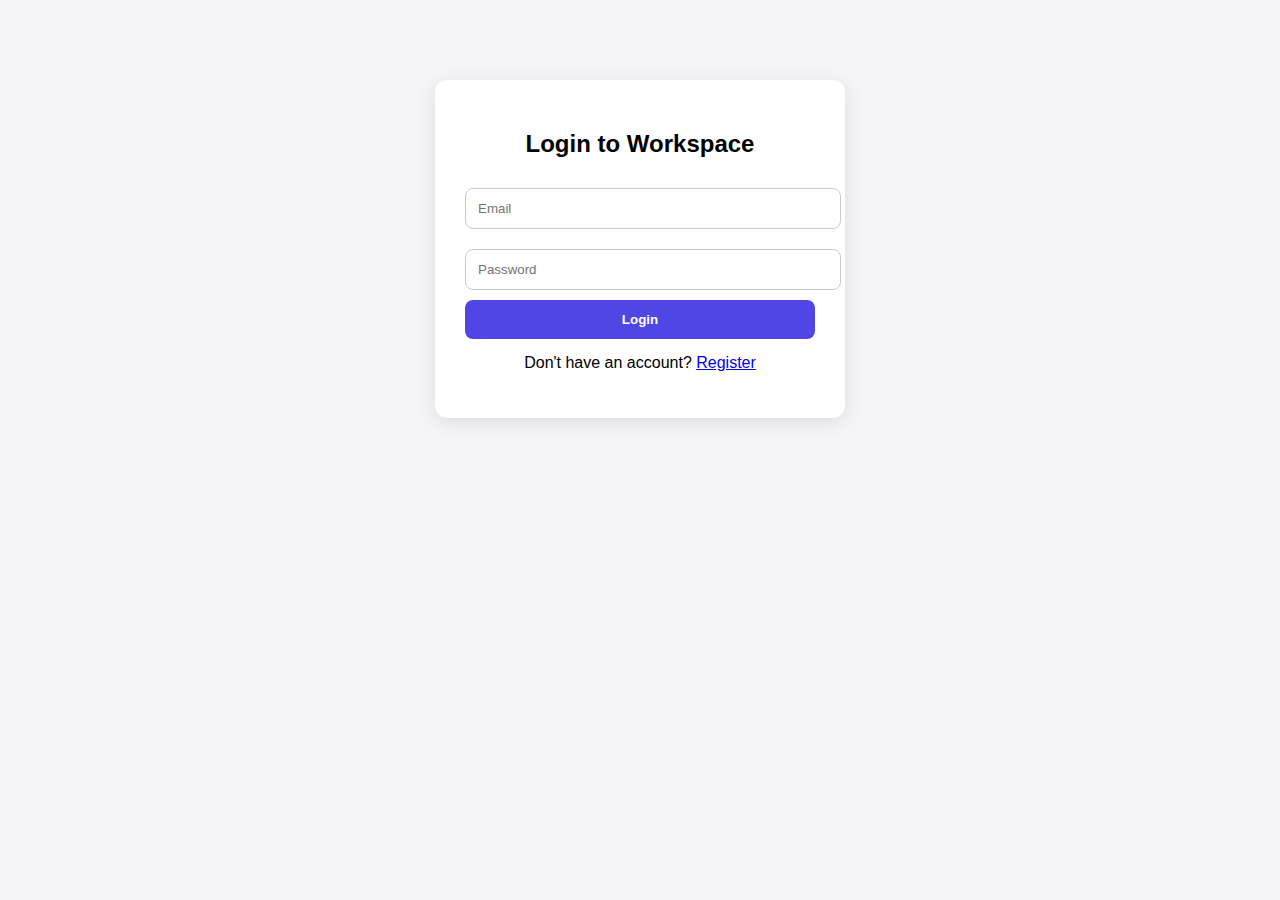
<file: index.html>
<!DOCTYPE html>
<html lang="en">

<head>
    <meta charset="UTF-8" />
    <title>Login - Note Taking</title>
    <link rel="stylesheet" href="styles.css" />
</head>

<body>
    <div class="auth-box">
        <h2>Login to Workspace</h2>
        <form id="loginForm">
            <input type="email" placeholder="Email" required />
            <input type="password" placeholder="Password" required />
            <button type="submit">Login</button>
            <p>Don't have an account? <a href="register.html">Register</a></p>
        </form>
    </div>
    <script src="script.js"></script>
</body>

</html>
</file>
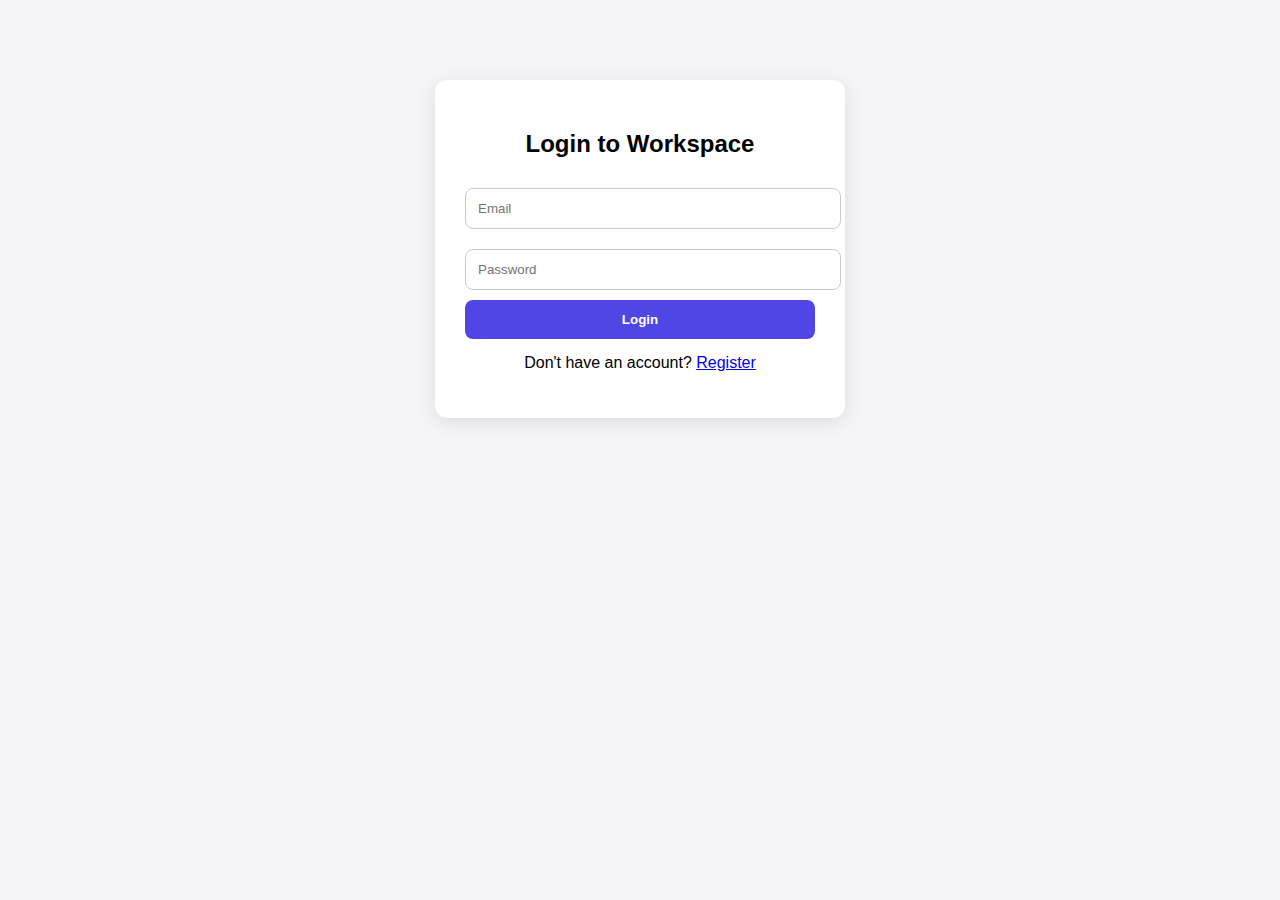
<file: dashboard.html>
<!DOCTYPE html>
<html lang="en">

<head>
  <meta charset="UTF-8" />
  <title>Dashboard - Note Taking</title>
  <link rel="stylesheet" href="styles.css" />
</head>

<body>
  <header>
    <h1>📝 Note Taking App</h1>
    <button onclick="logout()">Logout</button>
  </header>

  <main>
    <div class="note-input">
      <input type="text" id="noteTitle" placeholder="Title" />
      <textarea id="noteContent" placeholder="Write your note..."></textarea>
      <button onclick="addNote()">Add Note</button>
    </div>
    <div class="note-list" id="noteList"></div>
  </main>

  <script src="script.js"></script>
</body>

</html>
</file>
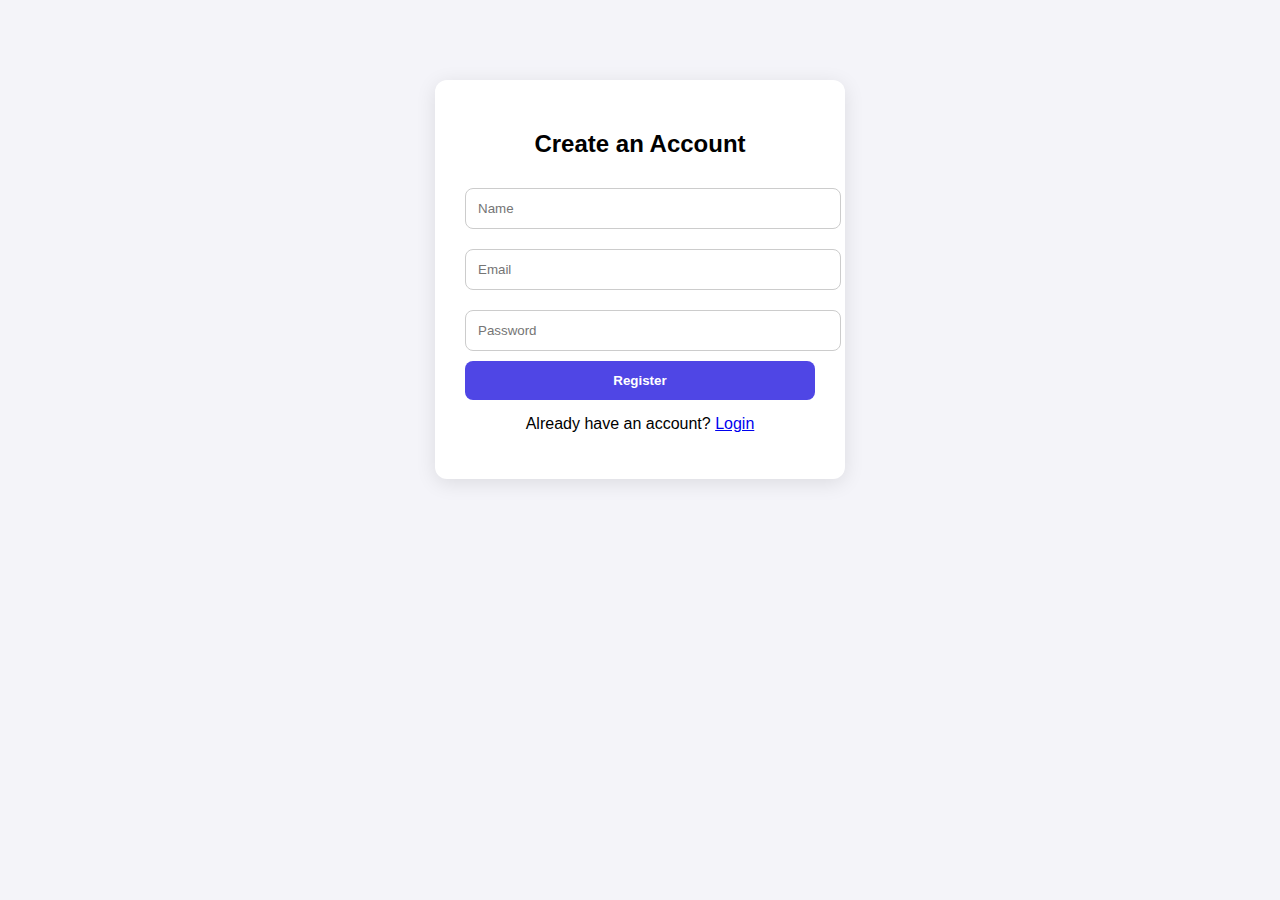
<file: register.html>
<!DOCTYPE html>
<html lang="en">
<head>
  <meta charset="UTF-8" />
  <title>Register - Note Taking</title>
  <link rel="stylesheet" href="styles.css" />
</head>
<body>
  <div class="auth-box">
    <h2>Create an Account</h2>
    <form id="registerForm">
      <input type="text" placeholder="Name" required />
      <input type="email" placeholder="Email" required />
      <input type="password" placeholder="Password" required />
      <button type="submit">Register</button>
      <p>Already have an account? <a href="index.html">Login</a></p>
    </form>
  </div>
  <script src="script.js"></script>
</body>
</html>
</file>
<file: styles.css>
body {
  font-family: "Segoe UI", sans-serif;
  background: #f4f4f9;
  margin: 0;
  padding: 0;
}

.auth-box {
  width: 350px;
  margin: 80px auto;
  background: #fff;
  padding: 30px;
  box-shadow: 0 4px 20px rgba(0, 0, 0, 0.1);
  border-radius: 12px;
}

.auth-box h2 {
  text-align: center;
  margin-bottom: 20px;
}

form input {
  width: 100%;
  padding: 12px;
  margin: 10px 0;
  border-radius: 8px;
  border: 1px solid #ccc;
}

form button {
  width: 100%;
  background: #4f46e5;
  color: white;
  padding: 12px;
  border: none;
  border-radius: 8px;
  font-weight: bold;
  cursor: pointer;
}

form p {
  text-align: center;
  margin-top: 15px;
}

header {
  background: #4f46e5;
  color: white;
  padding: 15px 30px;
  display: flex;
  justify-content: space-between;
  align-items: center;
}

main {
  max-width: 700px;
  margin: 30px auto;
  padding: 20px;
}

.note-input input,
.note-input textarea {
  width: 100%;
  margin-bottom: 10px;
  padding: 12px;
  border-radius: 8px;
  border: 1px solid #ddd;
}

.note-input button {
  background: #16a34a;
  color: white;
  padding: 10px 20px;
  border: none;
  border-radius: 8px;
  cursor: pointer;
  font-weight: bold;
}

.note-list {
  margin-top: 20px;
}

.note {
  background: #fff;
  padding: 15px;
  margin-bottom: 12px;
  border-left: 5px solid #4f46e5;
  box-shadow: 0 2px 5px rgba(0, 0, 0, 0.05);
  border-radius: 8px;
}
</file>
